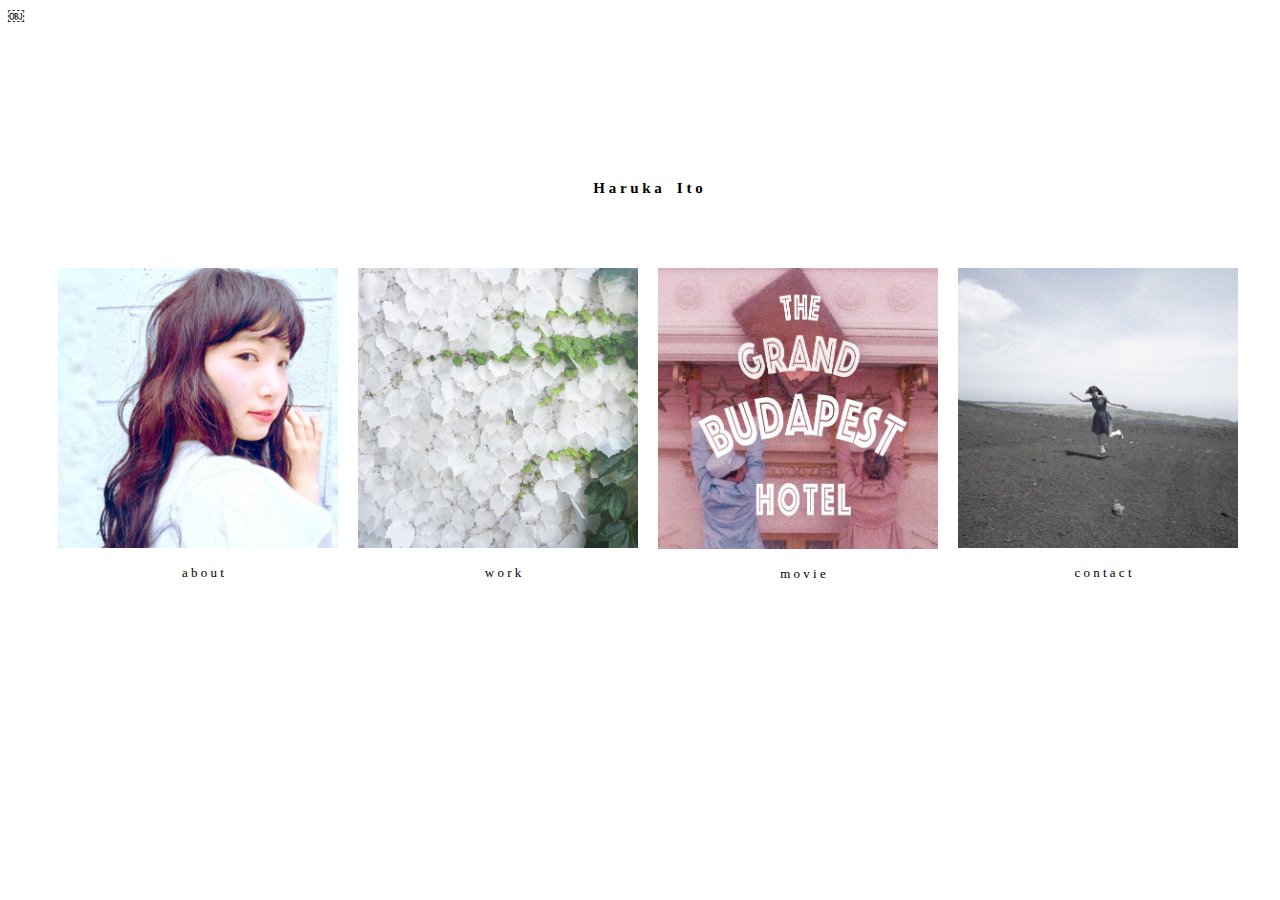
<file: index.html>
<!DOCTYPE html>
<html lang="ja">
<head>
    <meta charset="UTF-8">
    <title>HarukaIto</title>
    ￼<link rel="stylesheet" href="css/style.css">
</head>
<body>
<br><br><br><br><br><br><br>
<center>

<br><br>   
   <h1>H a r u k a &nbsp;&nbsp; I t o</h1>
<br><br>
<ul>
       
  <div class="col-6r">
  
      <div class="col-3"><a href="about.html"><img src="images/IMG_4026.jpg" alt="" width="280"></a>
         <p>a b o u t</p></div>
      <div class="col-3"><a href="work.html"><img src="images/wo.png" alt="" width="280"></a>
          <p>w o r k</p></div>
      <div class="col-3"><a href="https://filmarks.com/pc/itouharuka"><img src="images/budapesthotel.jpg" alt="" width="280"></a>
         <p>m o v i e</p></div>
      <div class="col-3"><a href="contact.html"><img src="images/IMG_3352.jpg" alt="" width="280"></a>
         <p>c o n t a c t</p></div>
    </div>
 </ul>
   
</center>
    
</body>
</html>
</file>
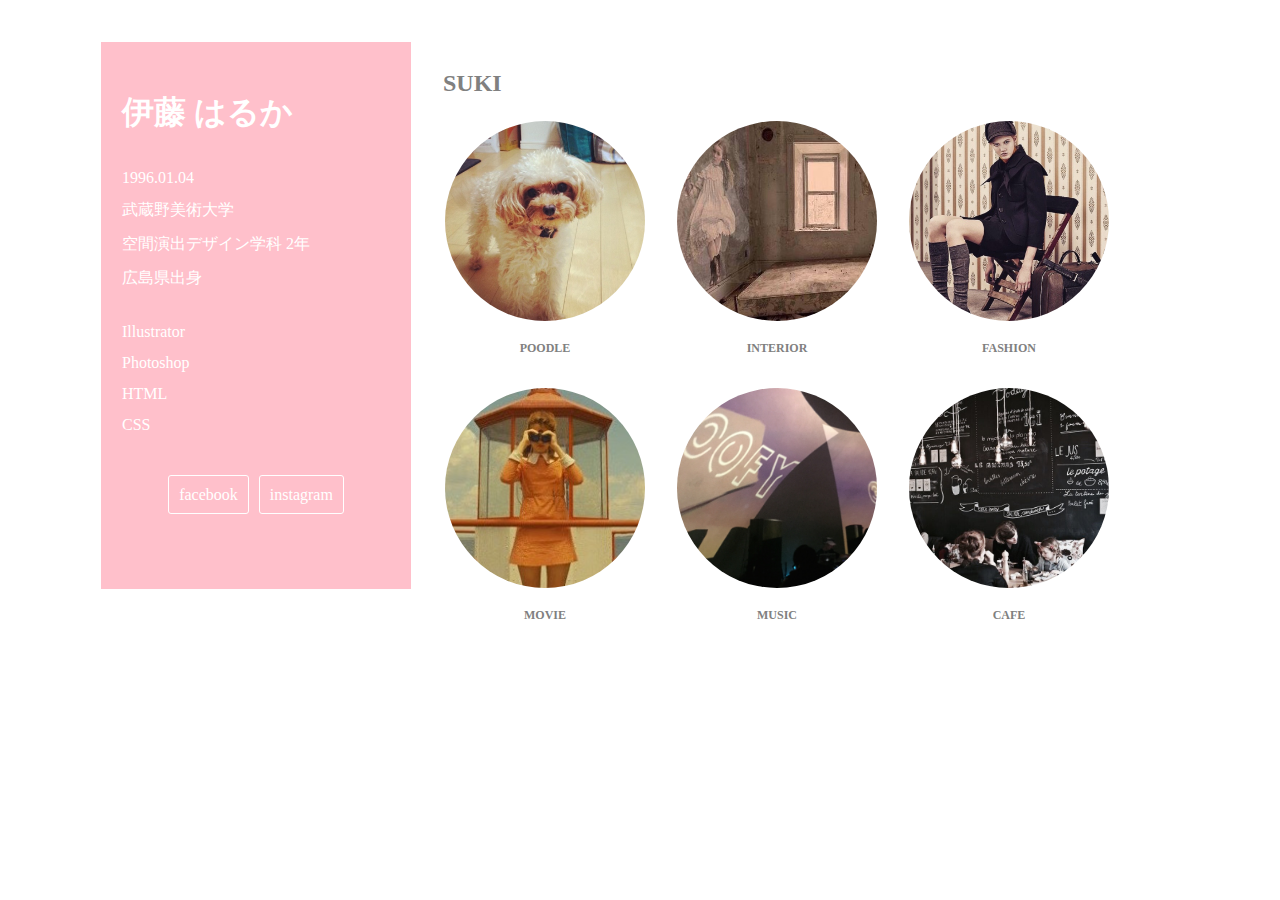
<file: about.html>
<!DOCTYPE html>
<html lang="ja">
<head>
    <meta charset="UTF-8">
    <title>about</title>
    <link rel="stylesheet" href="css/style2.css">
</head>
<body>
<div class="container"><br>
<div class="sidebar">
<br><br><h1>&nbsp;伊藤 はるか</h1>
<br>
<p>&nbsp;&nbsp;1996.01.04</p>
<p>&nbsp;&nbsp;武蔵野美術大学</p> 
<p>&nbsp;&nbsp;空間演出デザイン学科 2年</p> 
<p>&nbsp;&nbsp;広島県出身 </p><br>
<p>&nbsp;&nbsp;Illustrator
<p>&nbsp;&nbsp;Photoshop</p>
<p>&nbsp;&nbsp;HTML</p>
<p>&nbsp;&nbsp;CSS</p><br><br>
<center>
<a href="https://www.facebook.com/itou.haruka.77" target="_blank">facebook</a>
<a href="https://instagram.com/rrouis/">instagram</a></center><br><br><br><br>
</div>
<div class="main">
<br>
<h2>&nbsp;SUKI</h2>

    <div style="float:left">
<img src="images/IMG_2519.jpg" alt="" width="200"><h3>POODLE</h3></div>
    <div style="float:left">
<img src="images/IMG_1568.jpg" alt="" width="200"><h3>INTERIOR</h3></div>
    <div style="float:left">
<img src="images/IMG_1912.jpg" alt="" width="200"><h3>FASHION</h3></div>
    <div style="float:left">
<img src="images/IMG_1433.jpg" alt="" width="200"><h3>MOVIE</h3></div>
    <div style="float:left">
<img src="images/IMG_1854.jpg" alt="" width="200"><h3>MUSIC</h3></div>
     <div style="float:left">
<img src="images/IMG_0284.jpg" alt="" width="200"><h3>CAFE</h3></div>
     

</div>

</body>

</html>
</file>
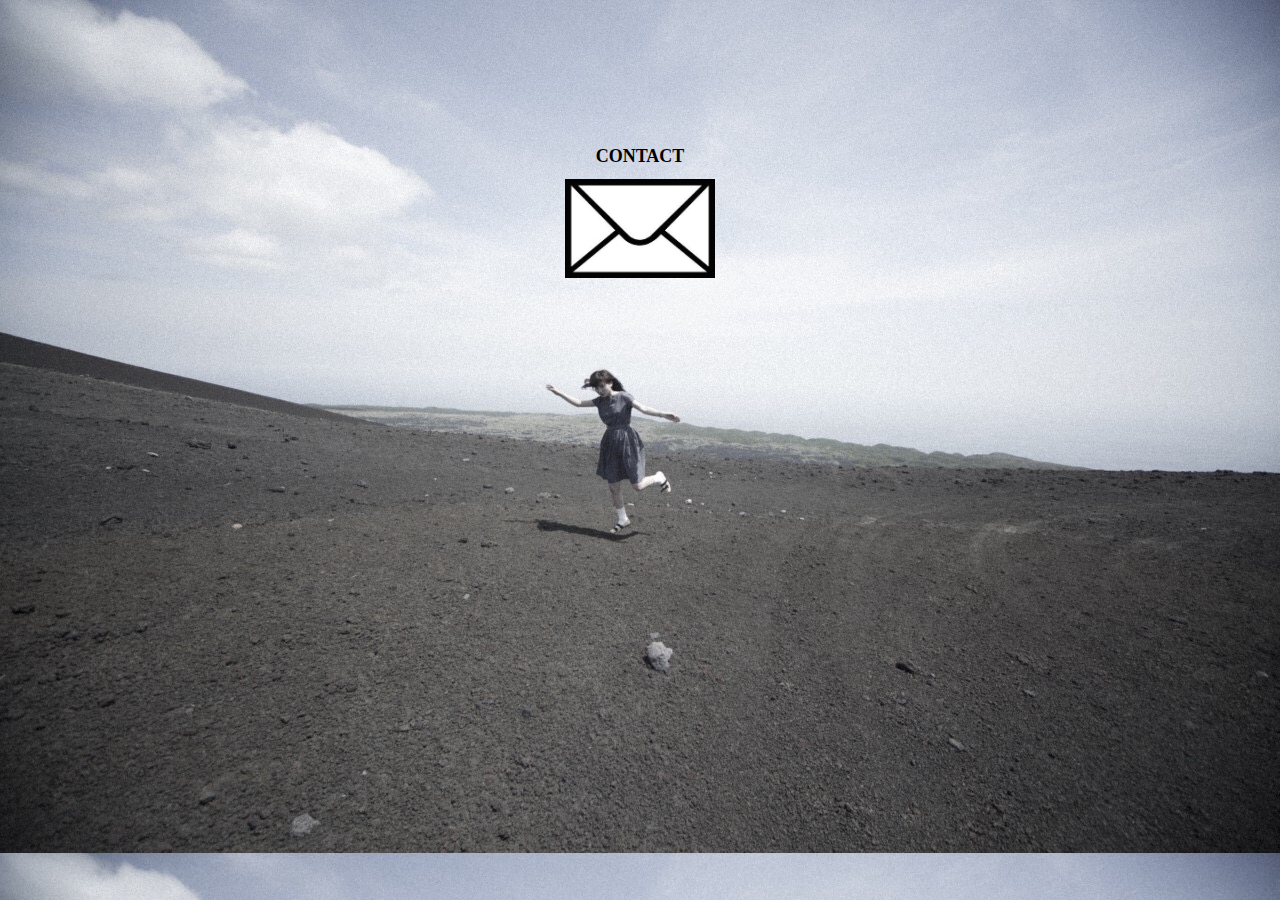
<file: contact.html>
<!DOCTYPE html>
<html lang="ja">
<head>
    <meta charset="UTF-8">
    <title>contact</title>
    <link rel="stylesheet" href="css/style4.css">
</head>

<body background="images/IMG_3351.jpg">
<body>
<div>
   <center>
       <br><br><br><br><br><br><br>
       
  
    <h1>CONTACT</h1>
    <a href="mailto:rkxx14&#64;gmail.com"><img src="images/email3.jpg" alt="" width="150"></a>
    
     </center>
</div>

    </body>    
</body>
</html>
</file>
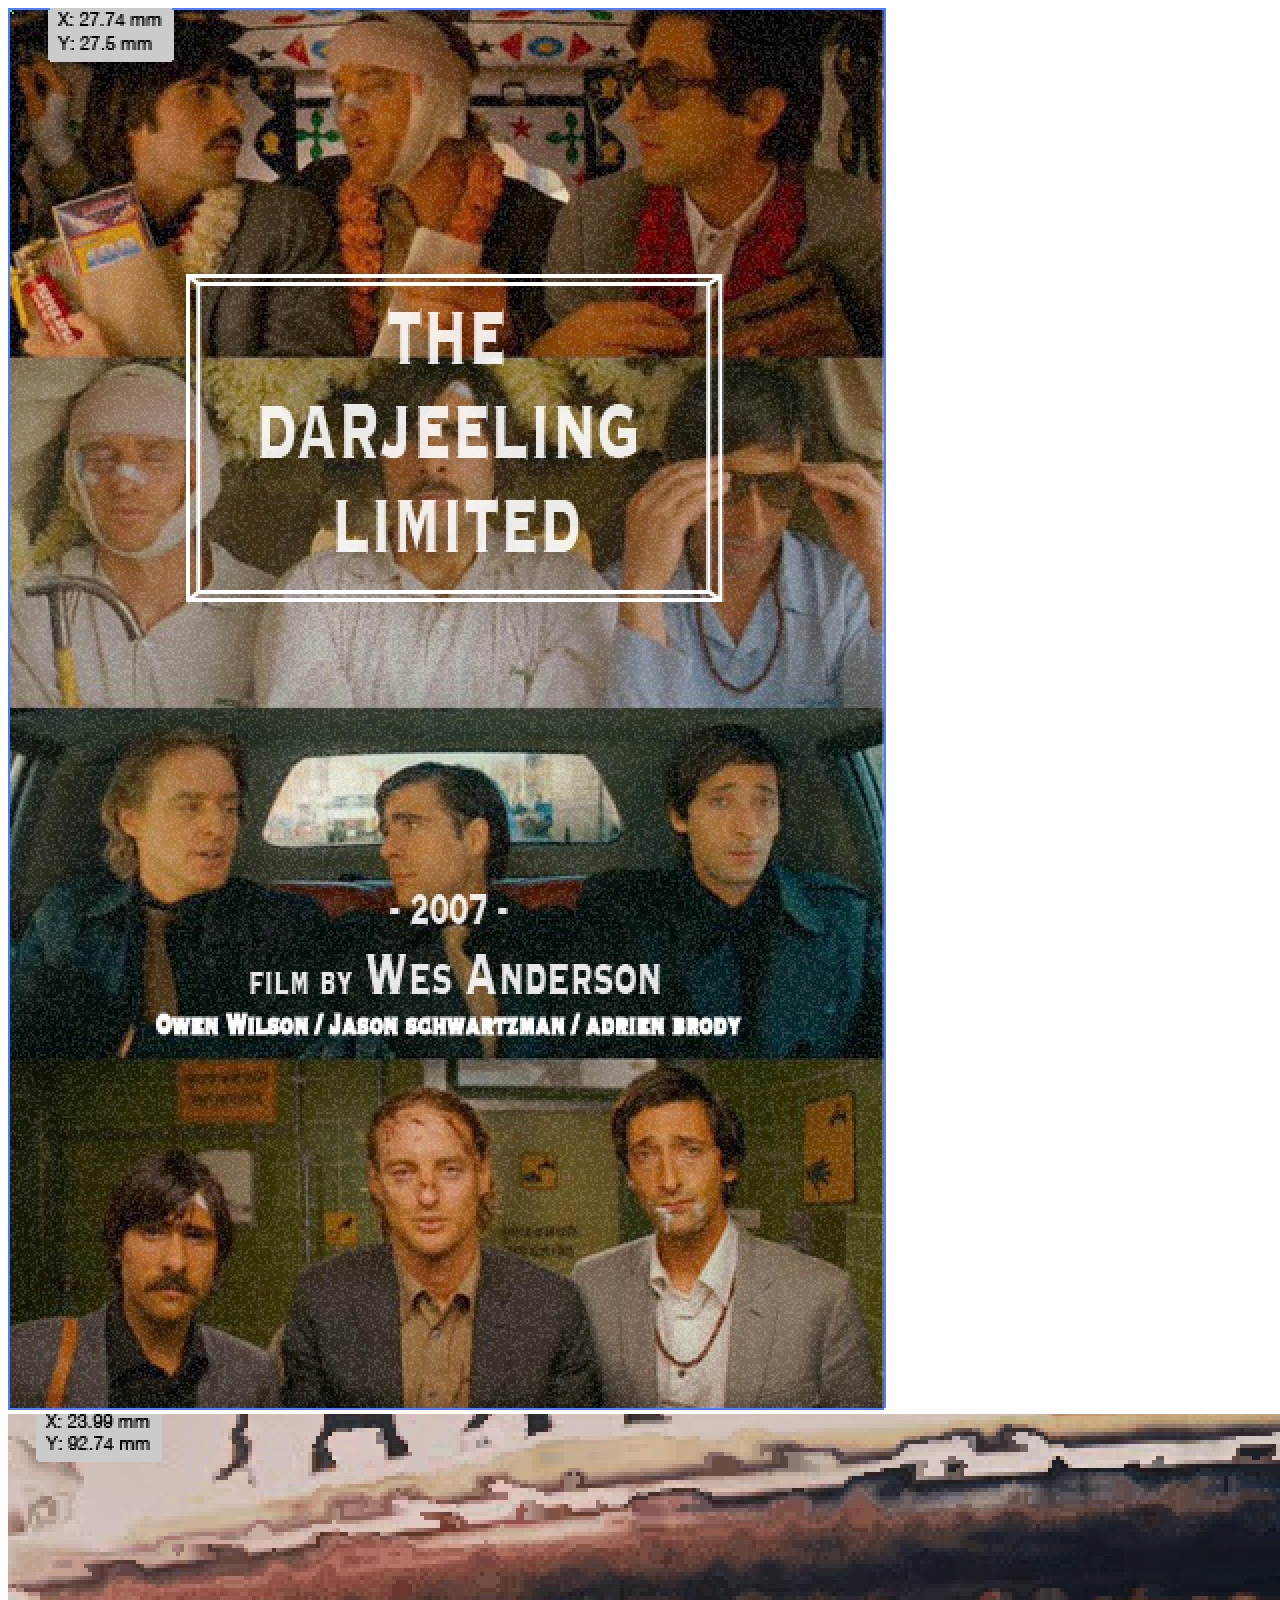
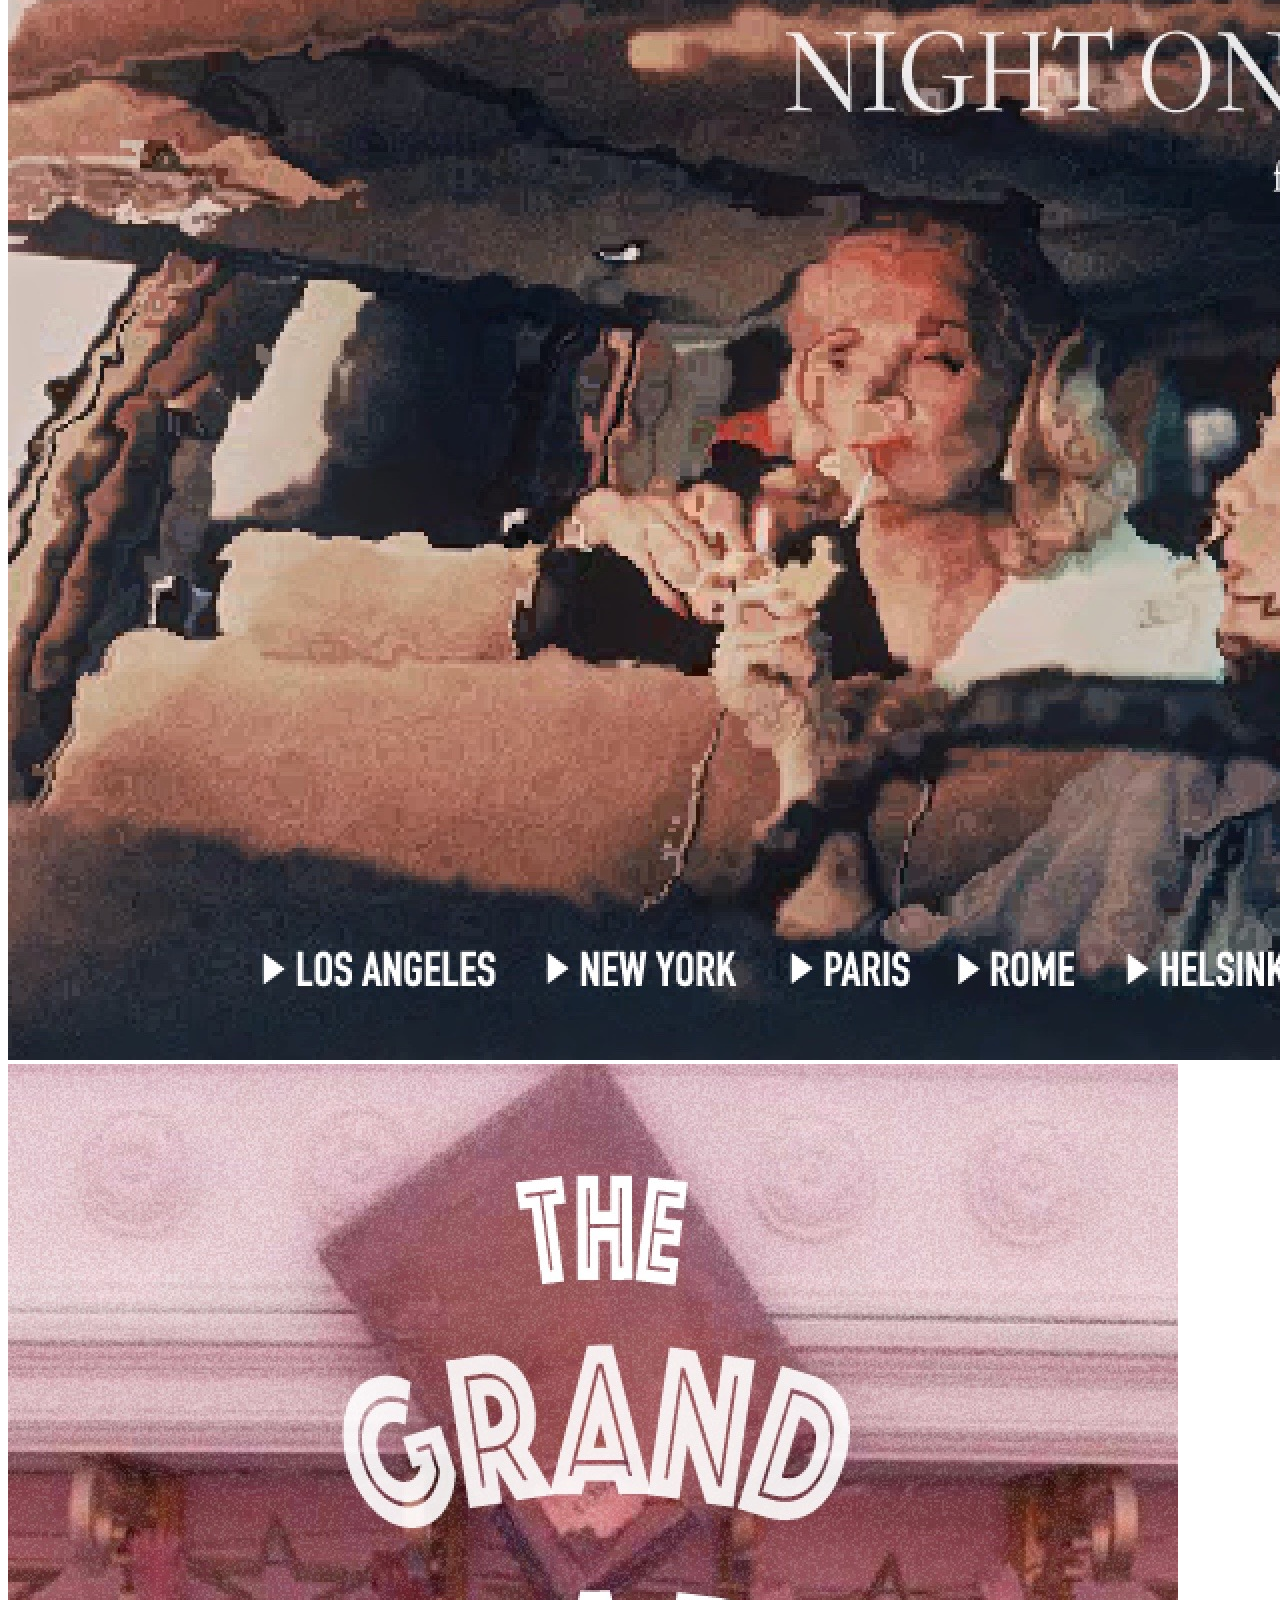
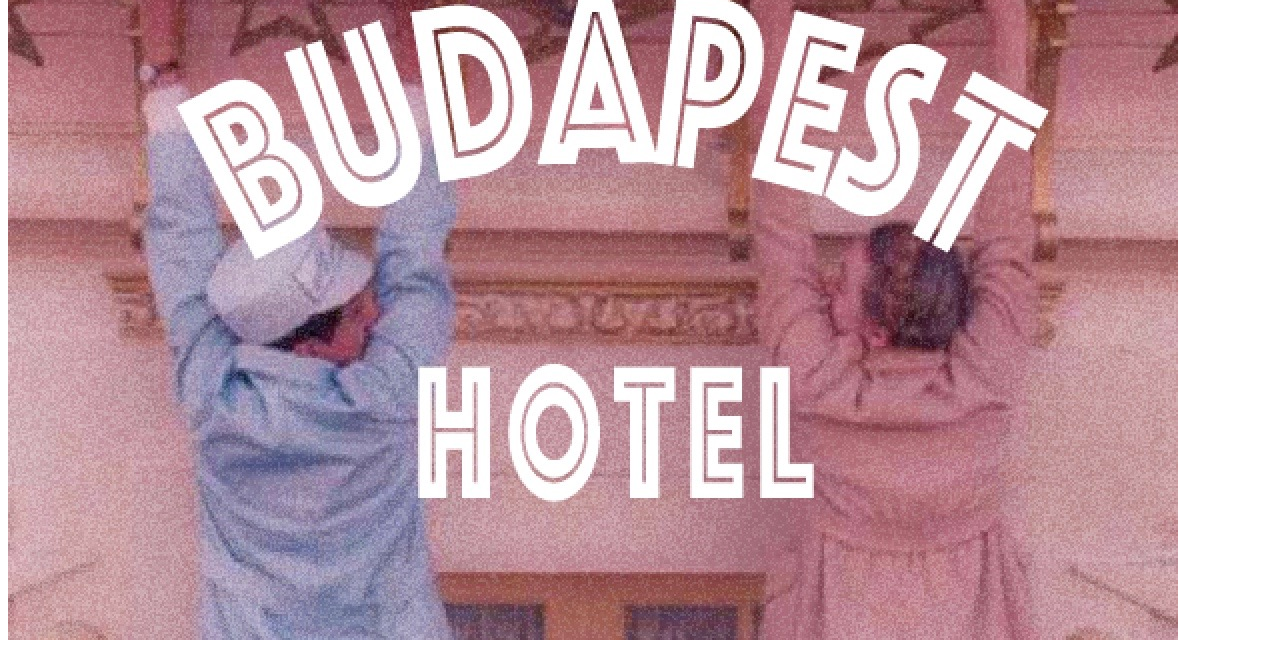
<file: movie.html>
<!DOCTYPE html>
<html lang="ja">
<head>
    <meta charset="UTF-8">
    <title>movie</title>
    <link rel="stylesheet" href="">
</head>
<body>
   
   <img src="images/%E3%83%80%E3%83%BC%E3%82%B8%E3%83%AA%E3%83%B3%E6%80%A5%E8%A1%8C.jpg" alt="">
   <img src="images/NIGTH%20ON%20EARTH.jpg" alt="">
   <img src="images/budapesthotel.jpg" alt="">
    
</body>
</html>
</file>
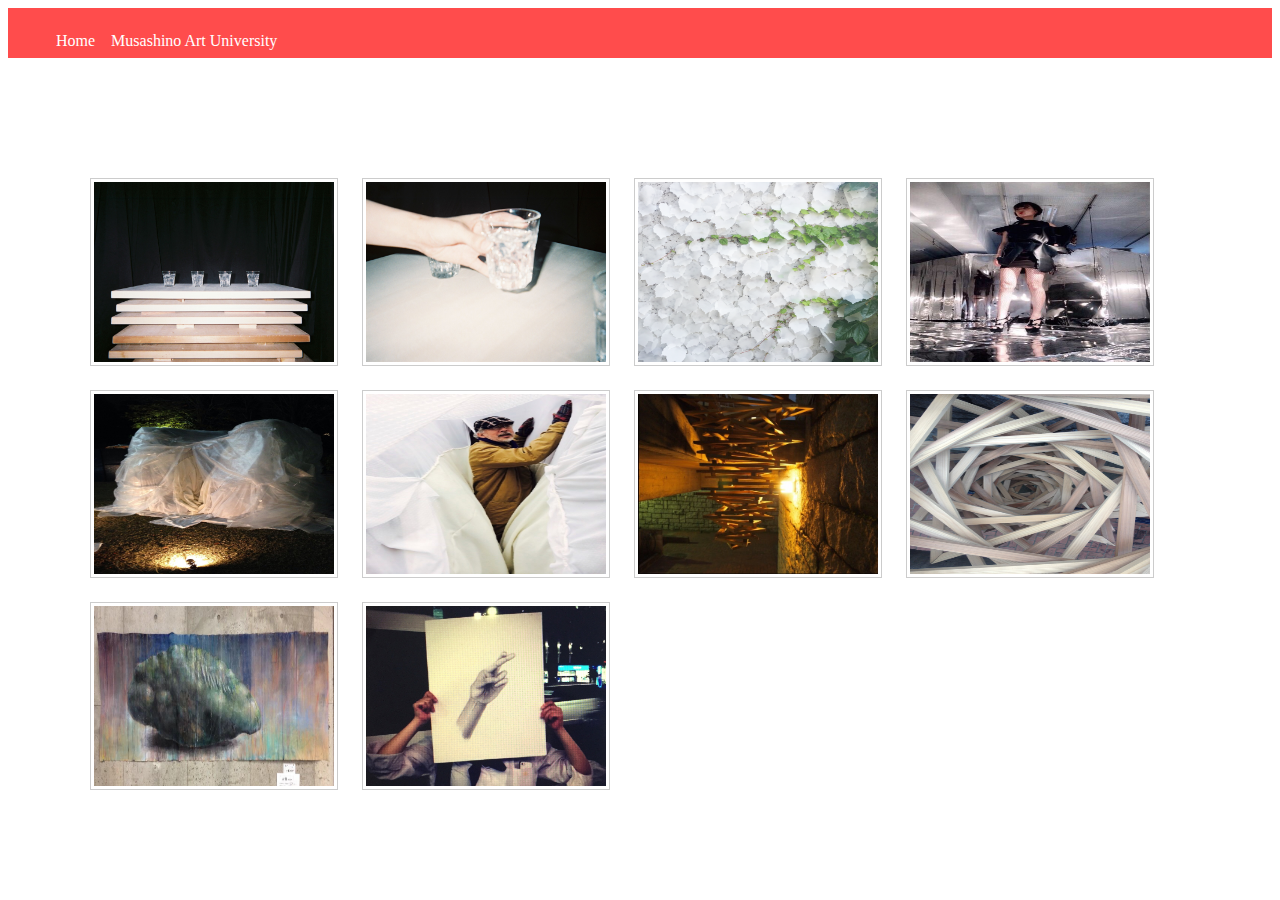
<file: work.html>
<!DOCTYPE html>
<html lang="ja">
<head>
    <meta charset="UTF-8">
    <title>work</title>
    <link rel="stylesheet" href="css/style3.css">
</head>
<body>
<nav>
    
     <ul>
         <Li><a href="about.html">Home</a></Li>
         <li><a href="http://www.musabi.ac.jp">Musashino Art University</a></li>
      </ul>
    </nav>
<div id="wrap">
<a href="images/FH000010.jpg" rel="lightbox[CategoryA]"><img class="smallimage" src="images/FH000010.jpg" width="150" height="99" alt="境界線" /></a>
<a href="images/FH000007.jpg" rel="lightbox[CategoryA]"><img class="smallimage" src="images/FH000007.jpg" width="150" height="99" alt="境界線" /></a>
<a href="images/wo.png" rel="lightbox[CategoryA]"><img class="smallimage" src="images/wo.png" width="150" height="99" alt="着生" /></a>
<a href="images/IMG_0520.jpg" rel="lightbox[CategoryA]"><img class="smallimage" src="images/IMG_0520.jpg" width="150" height="99" alt="祭" /></a>
<a href="images/IMG_0527.jpg" rel="lightbox[CategoryA]"><img class="smallimage" src="images/IMG_0527.jpg" width="150" height="99" alt="受精" /></a>
<a href="images/IMG_0508.jpg" rel="lightbox[CategoryA]"><img class="smallimage" src="images/IMG_0508.jpg" width="150" height="99" alt="受精" /></a>
<a href="images/IMG_7446.jpg" rel="lightbox[CategoryA]"><img class="smallimage" src="images/IMG_7446.jpg" width="150" height="99" alt="収攬の巣" /></a>
<a href="images/IMG_7365.jpg" rel="lightbox[CategoryA]"><img class="smallimage" src="images/IMG_7365.jpg" width="150" height="99" alt="収攬の巣" /></a>

<a href="images/IMG_1410.jpg" rel="lightbox[CategoryA]"><img class="smallimage" src="images/IMG_1410.jpg" width="150" height="99" alt="岩" /></a>
<a href="images/IMG_2523.jpg" rel="lightbox[CategoryA]"><img class="smallimage" src="images/IMG_2523.jpg" width="150" height="99" alt="手のデッサン" /></a>
    </div>
</body>
</html>
</file>
<file: css/style.css>
*{
margin: 5;
padding: 0;
}
.container{
    width: 1200px;
    margin: auto;
}
.main {
    width: 1200px;
    overflow: hidden;
    float: left;
    background: #fff;
    padding: 20px;
}
    
    
body{
    width:100%;
    background-color: white
} 



ul{
    width: 1200px;
    madgin:　;
    padding: 8px;
    boder: 3px;
    font-size: 12px;
    transition: 1s;
}
h1{
    text-align: center;
    font-size: 15px;
    width: 1200px;
    margin-bottom: 5px;
}
p{
    text-align: center;
    font-size: 13px;
    width: 290px;
    margin-bottom: 5px;
  
}

.col-6 {
    width: 800px;
    overflow: hidden;
    margin-bottom: 20px;
}
.col-3 {
    width: 280px;
    padding: 10px;
    float: left;
    overflow: hidden;
}
</file>
<file: css/style2.css>
*{
margin: 3px;
padding: 5px;
}
.container{
    width: 1200px;
    margin: auto;
}
.sidebar {
    width: 300px;
    background-color: pink;
    color: white;
    float: left;
    margin-right: 10px;
    border-style: solid;
    
}
.main{
    overflow: hidden;
    color: gray
}
h3{font-size: 12px;
    text-align: center;
}

img{
    width: 200px;
  border-radius: 200px;
  -webkit-border-radius: 200px;
  -moz-border-radius: 200px;
}  
body {
    width: 1100px;
    margin: auto;
}
a{
    color: white;
    border: 1px solid white;
    padding: 10px;
    text-decoration: none;
    border-radius: 3px;
    transition: 0.5s;
}
    
a:hover{
    background: palevioletred;
    color: white;
}
</file>
<file: css/style4.css>
{
    margin: auto;
    padding: 50px;
}

h1{
    font-size: 18px;
}

body{
    background-size: cover;
}
</file>
<file: css/style3.css>
{
    margin: 0;
    padding: 0;
}
h1{
text-align: center;
font-size: 20px;
color: gray;
}
#wrap{
width: 1100px;
margin: 100px auto;
}
.smallimage {
background-color: #fff;
border: 1px solid #CCC;
padding: 3px;
margin: 20px 20px 0 0;
}
img{
    width: 240px;
    height: 180px;
}
nav{
    overflow: hidden;
    background: #ff4c4c;
    margin-bottom: 30px;
}
nav li{
    float: left;
    list-style-type: none;
}
nav a{
    text-decoration: none;
    border: none;
    color: #fff;
    border-radius: 0;
    display: block;
    padding: 8px;
    transition: 0.5s;
}
nav a:hover{
    background: #fff;
    color: #ff4c4c;

a:hover{
    background: #ff4c4c;
    color: #f9f9f9;
}
</file>
